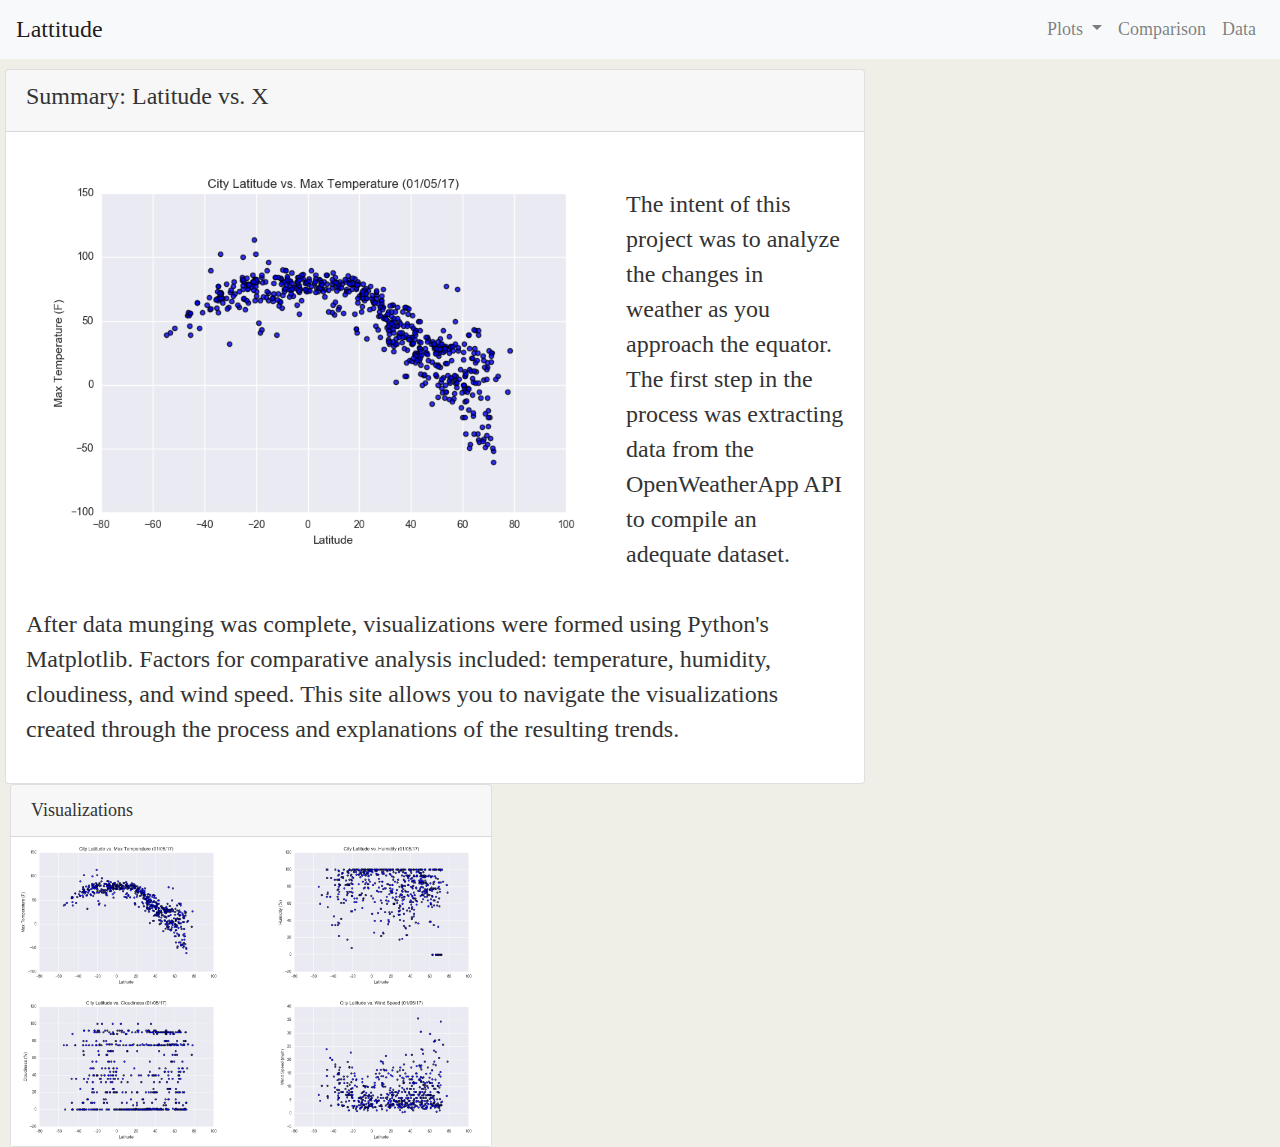
<file: index.html>
<!DOCTYPE html>

<head>

    <meta charset="UTF-8">
    <title>Latitude Analysis</title>
  
    <link rel="stylesheet" href="https://stackpath.bootstrapcdn.com/bootstrap/4.4.1/css/bootstrap.min.css" integrity="sha384-Vkoo8x4CGsO3+Hhxv8T/Q5PaXtkKtu6ug5TOeNV6gBiFeWPGFN9MuhOf23Q9Ifjh" crossorigin="anonymous">
    <link rel="stylesheet" type="text/css" href="style.css">
  
</head>

<body>

    <nav class="navbar navbar-expand-lg navbar-light bg-light">
        <a class="navbar-brand nav-title" href="index.html">Lattitude</a>
        <button class="navbar-toggler" type="button" data-toggle="collapse" data-target="#navbarNavDropdown" aria-controls="navbarNavDropdown" aria-expanded="false" aria-label="Toggle navigation">
          <span class="navbar-toggler-icon"></span>
        </button>
        <div class="collapse navbar-collapse" id="navbarNavDropdown">
          <ul class="navbar-nav ml-md-auto">
            <li class="nav-item dropdown">
                <a class="nav-link dropdown-toggle" href="#" id="navbarDropdownMenuLink" role="button" data-toggle="dropdown" aria-haspopup="true" aria-expanded="false">
                    Plots
                </a>
                <div class="dropdown-menu" aria-labelledby="navbarDropdown">
                  <a class="dropdown-item" href="Dropdown\temperature.html">Max Temperature</a>
                  <a class="dropdown-item" href="Dropdown\humidity.html">Humidity</a>
                  <a class="dropdown-item" href="Dropdown\cloudiness.html">Cloudiness</a>
                  <a class="dropdown-item" href="Dropdown\wind.html">Wind Speed</a>
                </div>
              </li>
            <li class="nav-item">
              <a class="nav-link" href="comparisons.html">Comparison</a>
            </li>
            <li class="nav-item">
              <a class="nav-link" href="data.html">Data</a>
            </li>
          </ul>
        </div>
    </nav>

    <div class="row padded-box">
        <div class="col-xl-8">
            <div class="row">
                <div class="card">
                    <div class="card-header">
                    <h4>Summary: Latitude vs. X</h4>
                    </div>
                    <div class="card-body">
                    <blockquote class="blockquote mb-0">
                        <p class="summary">
                        <IMG SRC="Resources\assets\images\Fig1.png" ALIGN="left" width="600" height="400"/>
                        <br>
                        The intent of this project was to analyze the changes in weather as you approach the equator. The first step in the process was extracting data from the OpenWeatherApp API to compile an adequate dataset.
                        <br><br>
                        After data munging was complete, visualizations were formed using Python's Matplotlib. Factors for comparative analysis included: temperature, humidity, cloudiness, and wind speed. This site allows you to navigate the visualizations created through the process and explanations of the resulting trends.
                        </p>
                    </blockquote>
                    </div>
                </div>
            </div>
        </div>
            
        <div class="card" style=margin-left:5px>

            <div class="card-header">
                Visualizations
            </div>
                
            <div class="row">
                <div class="col">
                    <a href="Dropdown/temperature.html">
                        <IMG SRC="Resources\assets\images\Fig1.png" ALIGN="left" alter="Temp Comparison" width="225" height="170"/>
                    </a>
                </div>
                <div class="col">
                    <a href="Dropdown/humidity.html">
                        <IMG SRC="Resources\assets\images\Fig2.png" ALIGN="left" alter="" width="225" height="170"/>
                    </a>
                </div>
            </div>
            <div class="row">
                <div class="col">
                    <a href="Dropdown/cloudiness.html">
                        <IMG SRC="Resources\assets\images\Fig3.png" ALIGN="left" alter="" width="225" height="170"/>
                    </a>
                </div>
                <div class="col">
                    <a href="Dropdown/wind.html">
                        <IMG SRC="Resources\assets\images\Fig4.png" ALIGN="left" alter="" width="225" height="170"/>
                    </a>
                </div> 
            </div>
        </div>
    </div>    

      <script src="https://code.jquery.com/jquery-3.4.1.slim.min.js" integrity="sha384-J6qa4849blE2+poT4WnyKhv5vZF5SrPo0iEjwBvKU7imGFAV0wwj1yYfoRSJoZ+n" crossorigin="anonymous"></script>
      <script src="https://cdn.jsdelivr.net/npm/popper.js@1.16.0/dist/umd/popper.min.js" integrity="sha384-Q6E9RHvbIyZFJoft+2mJbHaEWldlvI9IOYy5n3zV9zzTtmI3UksdQRVvoxMfooAo" crossorigin="anonymous"></script>
      <script src="https://stackpath.bootstrapcdn.com/bootstrap/4.4.1/js/bootstrap.min.js" integrity="sha384-wfSDF2E50Y2D1uUdj0O3uMBJnjuUD4Ih7YwaYd1iqfktj0Uod8GCExl3Og8ifwB6" crossorigin="anonymous"></script>
</body>


</html>
</file>
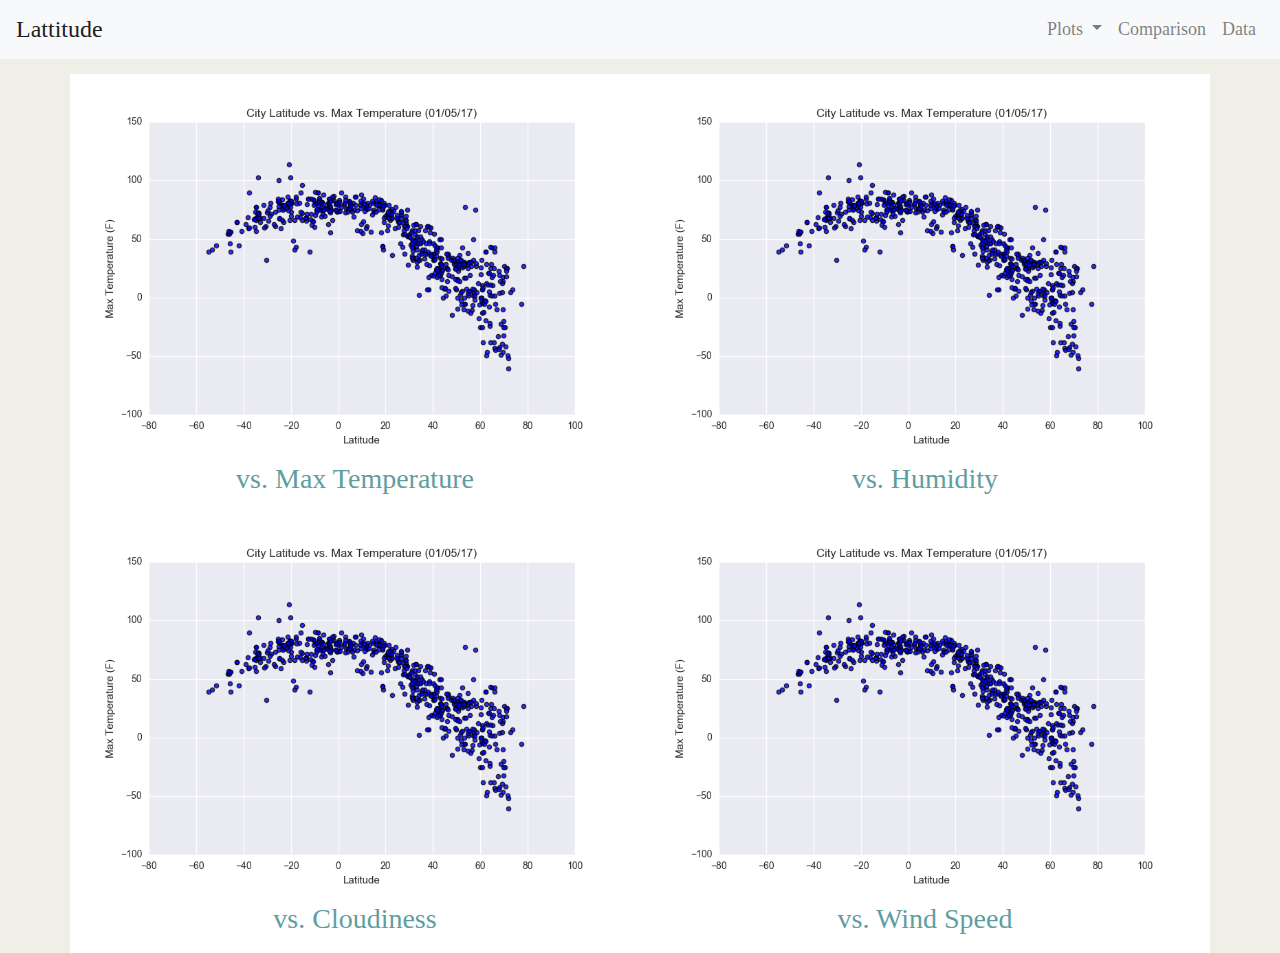
<file: comparisons.html>
<!DOCTYPE html>

<head>

    <meta charset="UTF-8">
    <title>Latitude Analysis</title>
  
    <link rel="stylesheet" href="https://stackpath.bootstrapcdn.com/bootstrap/4.4.1/css/bootstrap.min.css" integrity="sha384-Vkoo8x4CGsO3+Hhxv8T/Q5PaXtkKtu6ug5TOeNV6gBiFeWPGFN9MuhOf23Q9Ifjh" crossorigin="anonymous">
    <link rel="stylesheet" type="text/css" href="style.css">
  
</head>

<body>

    <nav class="navbar navbar-expand-lg navbar-light bg-light">
        <a class="navbar-brand nav-title" href="index.html">Lattitude</a>
        <button class="navbar-toggler" type="button" data-toggle="collapse" data-target="#navbarNavDropdown" aria-controls="navbarNavDropdown" aria-expanded="false" aria-label="Toggle navigation">
          <span class="navbar-toggler-icon"></span>
        </button>
        <div class="collapse navbar-collapse" id="navbarNavDropdown">
          <ul class="navbar-nav ml-md-auto">
            <li class="nav-item dropdown">
                <a class="nav-link dropdown-toggle" href="#" id="navbarDropdownMenuLink" role="button" data-toggle="dropdown" aria-haspopup="true" aria-expanded="false">
                    Plots
                </a>
                <div class="dropdown-menu" aria-labelledby="navbarDropdown">
                  <a class="dropdown-item" href="Dropdown\temperature.html">Max Temperature</a>
                  <a class="dropdown-item" href="Dropdown\humidity.html">Humidity</a>
                  <a class="dropdown-item" href="Dropdown\cloudiness.html">Cloudiness</a>
                  <a class="dropdown-item" href="Dropdown\wind.html">Wind Speed</a>
                </div>
              </li>
            <li class="nav-item">
              <a class="nav-link" href="comparisons.html">Comparison</a>
            </li>
            <li class="nav-item">
              <a class="nav-link" href="data.html">Data</a>
            </li>
          </ul>
        </div>
    </nav>

    <div class="container box1">

        <div class="row">
            <div class="col-md-6 col-sm-12 comp-img">
                <a href="Dropdown\temperature.html">
                    <IMG SRC="Resources\assets\images\Fig1.png" ALIGN="left" alter="Temp Comparison" width="800" height="600"/>
                </a>
                <h3>vs. Max Temperature</h3>
            </div>
            <div class="col-md-6 col-sm-12 comp-img">
                <a href="Dropdown\temperature.html">
                    <IMG SRC="Resources\assets\images\Fig1.png" ALIGN="left" alter="Temp Comparison" width="800" height="600"/>
                </a>
                <h3>vs. Humidity</h3>
            </div>
        </div>
        <div class="row">
            <div class="col-md-6 col-sm-12 comp-img">
                <a href="Dropdown\temperature.html">
                    <IMG SRC="Resources\assets\images\Fig1.png" ALIGN="left" alter="Temp Comparison" width="800" height="600"/>
                </a>
                <h3>vs. Cloudiness</h3>
            </div>
            <div class="col-md-6 col-sm-12 comp-img">
                <a href="Dropdown\temperature.html">
                    <IMG SRC="Resources\assets\images\Fig1.png" ALIGN="left" alter="Temp Comparison" width="800" height="600"/>
                </a>
                <h3>vs. Wind Speed</h3>
            </div>
        </div>

    </div>
        

      <script src="https://code.jquery.com/jquery-3.4.1.slim.min.js" integrity="sha384-J6qa4849blE2+poT4WnyKhv5vZF5SrPo0iEjwBvKU7imGFAV0wwj1yYfoRSJoZ+n" crossorigin="anonymous"></script>
      <script src="https://cdn.jsdelivr.net/npm/popper.js@1.16.0/dist/umd/popper.min.js" integrity="sha384-Q6E9RHvbIyZFJoft+2mJbHaEWldlvI9IOYy5n3zV9zzTtmI3UksdQRVvoxMfooAo" crossorigin="anonymous"></script>
      <script src="https://stackpath.bootstrapcdn.com/bootstrap/4.4.1/js/bootstrap.min.js" integrity="sha384-wfSDF2E50Y2D1uUdj0O3uMBJnjuUD4Ih7YwaYd1iqfktj0Uod8GCExl3Og8ifwB6" crossorigin="anonymous"></script>
</body>


</html>
</file>
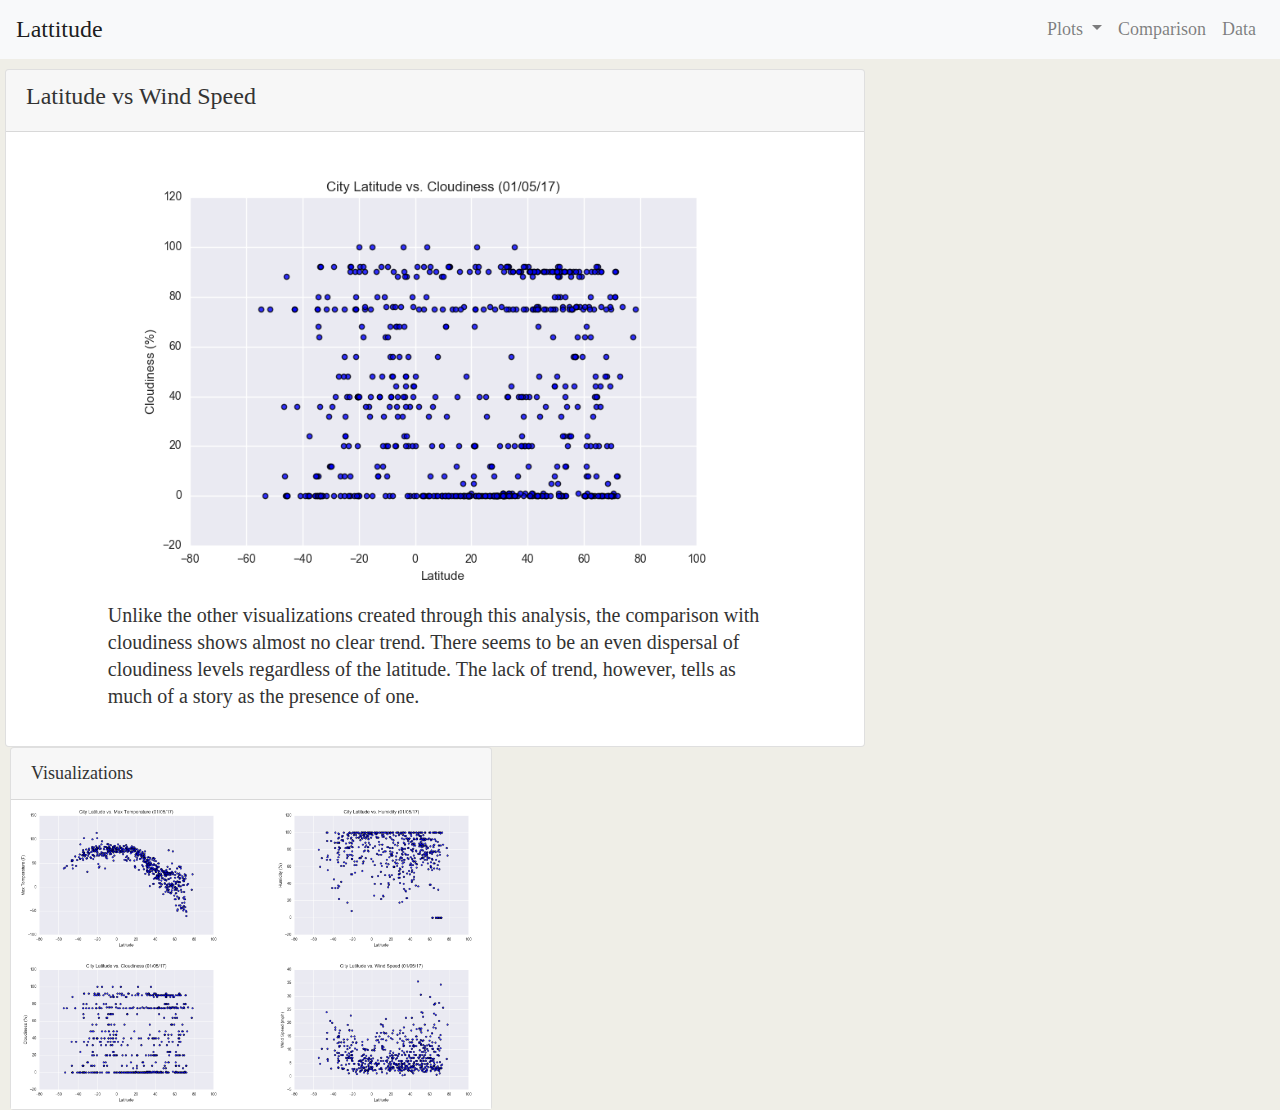
<file: Dropdown/cloudiness.html>
<!DOCTYPE html>

<head>

    <meta charset="UTF-8">
    <title>Latitude Analysis</title>
  
    <link rel="stylesheet" href="https://stackpath.bootstrapcdn.com/bootstrap/4.4.1/css/bootstrap.min.css" integrity="sha384-Vkoo8x4CGsO3+Hhxv8T/Q5PaXtkKtu6ug5TOeNV6gBiFeWPGFN9MuhOf23Q9Ifjh" crossorigin="anonymous">
    <link rel="stylesheet" type="text/css" href="../style.css">
  
</head>

<body>

    <nav class="navbar navbar-expand-lg navbar-light bg-light">
        <a class="navbar-brand nav-title" href="..\index.html">Lattitude</a>
        <button class="navbar-toggler" type="button" data-toggle="collapse" data-target="#navbarNavDropdown" aria-controls="navbarNavDropdown" aria-expanded="false" aria-label="Toggle navigation">
          <span class="navbar-toggler-icon"></span>
        </button>
        <div class="collapse navbar-collapse" id="navbarNavDropdown">
          <ul class="navbar-nav ml-md-auto">
            <li class="nav-item dropdown">
                <a class="nav-link dropdown-toggle" href="#" id="navbarDropdownMenuLink" role="button" data-toggle="dropdown" aria-haspopup="true" aria-expanded="false">
                    Plots
                </a>
                <div class="dropdown-menu" aria-labelledby="navbarDropdown">
                  <a class="dropdown-item" href="temperature.html">Max Temperature</a>
                  <a class="dropdown-item" href="humidity.html">Humidity</a>
                  <a class="dropdown-item" href="cloudiness.html">Cloudiness</a>
                  <a class="dropdown-item" href="wind.html">Wind Speed</a>
                </div>
              </li>
            <li class="nav-item">
              <a class="nav-link" href="../comparisons.html">Comparison</a>
            </li>
            <li class="nav-item">
              <a class="nav-link" href="../data.html">Data</a>
            </li>
          </ul>
        </div>
    </nav>

    <div class="row padded-box">
        <div class="col-sm-8">
            <div class="row">
                <div class="card">
                    <div class="card-header">
                    <h4>Latitude vs Wind Speed</h4>
                    </div>
                    <div class="card-body">
                    <blockquote class="blockquote mb-0">
                        <p class="center large-image">
                            <IMG SRC="..\Resources\assets\images\Fig3.png" ALIGN="center" width="775" height="550"/>
                            Unlike the other visualizations created through this analysis, the comparison with cloudiness shows almost no clear trend. There seems to be an even dispersal of cloudiness levels regardless of the latitude. The lack of trend, however, tells as much of a story as the presence of one.
                        </p>
                    </blockquote>
                    </div>
                </div>
            </div>
        </div>
            
        <div class="card" style=margin-left:5px>

            <div class="card-header">
                Visualizations
            </div>
                
            <div class="row">
                <div class="col">
                    <a href="temperature.html">
                        <IMG SRC="..\Resources\assets\images\Fig1.png" ALIGN="left" alter="Temp Comparison" width="225" height="170"/>
                    </a>
                </div>
                <div class="col">
                    <a href="humidity.html">
                        <IMG SRC="..\Resources\assets\images\Fig2.png" ALIGN="left" alter="" width="225" height="170"/>
                    </a>
                </div>
            </div>
            <div class="row">
                <div class="col">
                    <a href="cloudiness.html">
                        <IMG SRC="..\Resources\assets\images\Fig3.png" ALIGN="left" alter="" width="225" height="170"/>
                    </a>
                </div>
                <div class="col">
                    <a href="wind.html">
                        <IMG SRC="..\Resources\assets\images\Fig4.png" ALIGN="left" alter="" width="225" height="170"/>
                    </a>
                </div> 
            </div>
        </div>
    </div>    

      <script src="https://code.jquery.com/jquery-3.4.1.slim.min.js" integrity="sha384-J6qa4849blE2+poT4WnyKhv5vZF5SrPo0iEjwBvKU7imGFAV0wwj1yYfoRSJoZ+n" crossorigin="anonymous"></script>
      <script src="https://cdn.jsdelivr.net/npm/popper.js@1.16.0/dist/umd/popper.min.js" integrity="sha384-Q6E9RHvbIyZFJoft+2mJbHaEWldlvI9IOYy5n3zV9zzTtmI3UksdQRVvoxMfooAo" crossorigin="anonymous"></script>
      <script src="https://stackpath.bootstrapcdn.com/bootstrap/4.4.1/js/bootstrap.min.js" integrity="sha384-wfSDF2E50Y2D1uUdj0O3uMBJnjuUD4Ih7YwaYd1iqfktj0Uod8GCExl3Og8ifwB6" crossorigin="anonymous"></script>
</body>

</html>
</file>
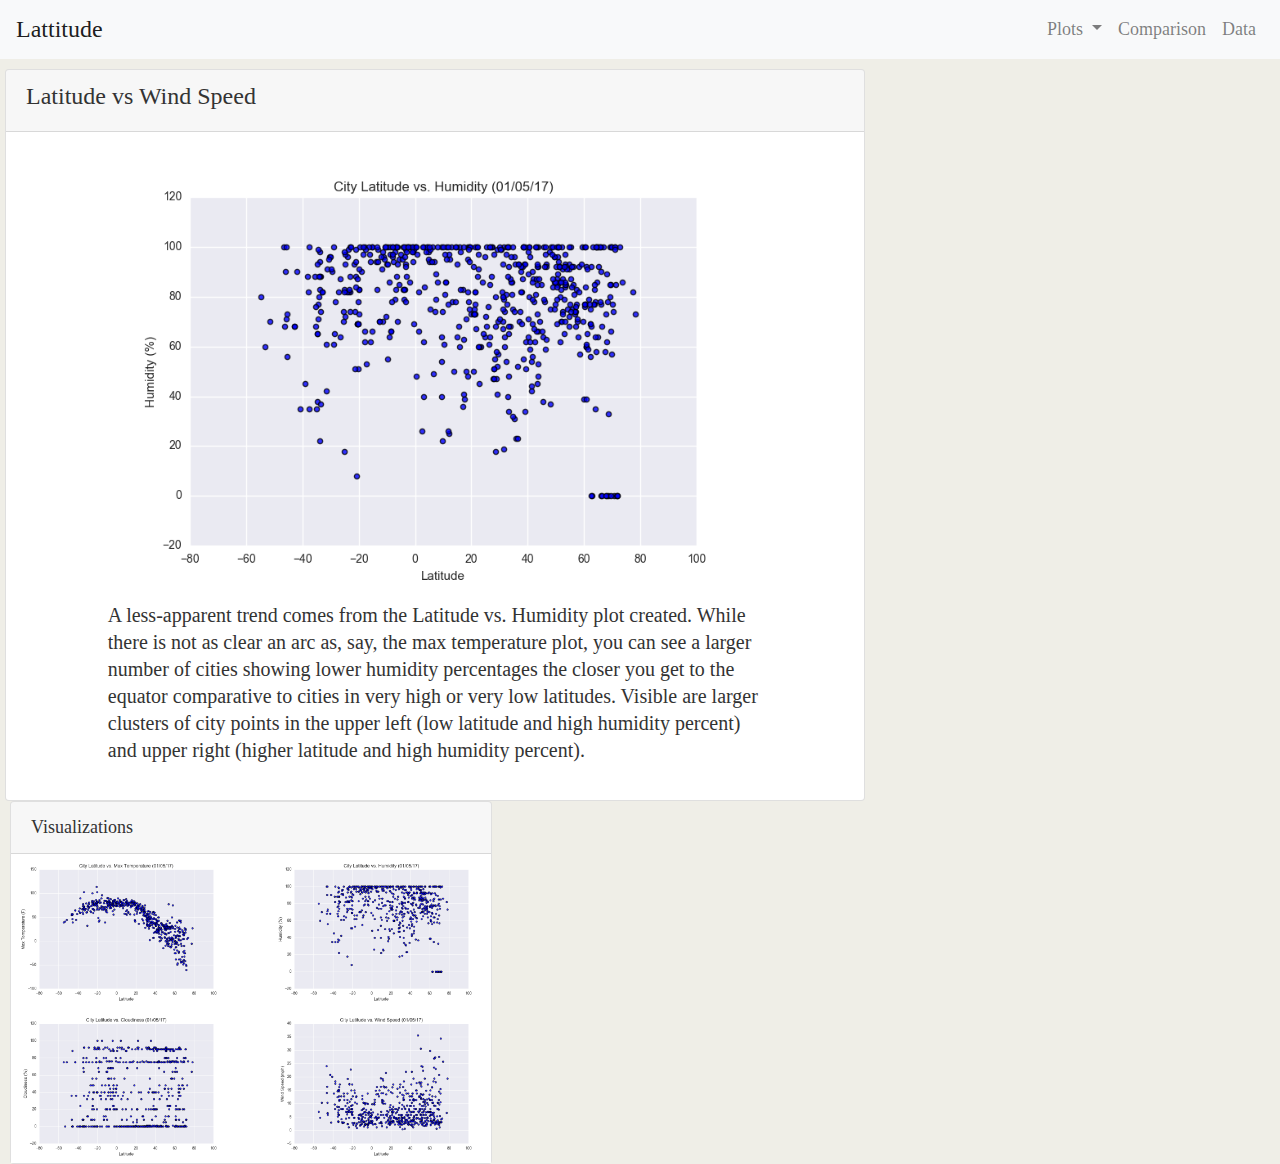
<file: Dropdown/humidity.html>
<!DOCTYPE html>

<head>

    <meta charset="UTF-8">
    <title>Latitude Analysis</title>
  
    <link rel="stylesheet" href="https://stackpath.bootstrapcdn.com/bootstrap/4.4.1/css/bootstrap.min.css" integrity="sha384-Vkoo8x4CGsO3+Hhxv8T/Q5PaXtkKtu6ug5TOeNV6gBiFeWPGFN9MuhOf23Q9Ifjh" crossorigin="anonymous">
    <link rel="stylesheet" type="text/css" href="../style.css">
  
</head>

<body>

    <nav class="navbar navbar-expand-lg navbar-light bg-light">
        <a class="navbar-brand nav-title" href="..\index.html">Lattitude</a>
        <button class="navbar-toggler" type="button" data-toggle="collapse" data-target="#navbarNavDropdown" aria-controls="navbarNavDropdown" aria-expanded="false" aria-label="Toggle navigation">
          <span class="navbar-toggler-icon"></span>
        </button>
        <div class="collapse navbar-collapse" id="navbarNavDropdown">
          <ul class="navbar-nav ml-md-auto">
            <li class="nav-item dropdown">
                <a class="nav-link dropdown-toggle" href="#" id="navbarDropdownMenuLink" role="button" data-toggle="dropdown" aria-haspopup="true" aria-expanded="false">
                    Plots
                </a>
                <div class="dropdown-menu" aria-labelledby="navbarDropdown">
                  <a class="dropdown-item" href="temperature.html">Max Temperature</a>
                  <a class="dropdown-item" href="humidity.html">Humidity</a>
                  <a class="dropdown-item" href="cloudiness.html">Cloudiness</a>
                  <a class="dropdown-item" href="wind.html">Wind Speed</a>
                </div>
              </li>
            <li class="nav-item">
              <a class="nav-link" href="../comparisons.html">Comparison</a>
            </li>
            <li class="nav-item">
              <a class="nav-link" href="../data.html">Data</a>
            </li>
          </ul>
        </div>
    </nav>

    <div class="row padded-box">
        <div class="col-sm-8">
            <div class="row">
                <div class="card">
                    <div class="card-header">
                    <h4>Latitude vs Wind Speed</h4>
                    </div>
                    <div class="card-body">
                    <blockquote class="blockquote mb-0">
                        <p class="center large-image">
                            <IMG SRC="..\Resources\assets\images\Fig2.png" ALIGN="center" width="775" height="550"/>
                            A less-apparent trend comes from the Latitude vs. Humidity plot created. While there is not as clear an arc as, say, the max temperature plot, you can see a larger number of cities showing lower humidity percentages the closer you get to the equator comparative to cities in very high or very low latitudes. Visible are larger clusters of city points in the upper left (low latitude and high humidity percent) and upper right (higher latitude and high humidity percent).
                        </p>
                    </blockquote>
                    </div>
                </div>
            </div>
        </div>
            
        <div class="card" style=margin-left:5px>

            <div class="card-header">
                Visualizations
            </div>
                
            <div class="row">
                <div class="col">
                    <a href="temperature.html">
                        <IMG SRC="..\Resources\assets\images\Fig1.png" ALIGN="left" alter="Temp Comparison" width="225" height="170"/>
                    </a>
                </div>
                <div class="col">
                    <a href="humidity.html">
                        <IMG SRC="..\Resources\assets\images\Fig2.png" ALIGN="left" alter="" width="225" height="170"/>
                    </a>
                </div>
            </div>
            <div class="row">
                <div class="col">
                    <a href="cloudiness.html">
                        <IMG SRC="..\Resources\assets\images\Fig3.png" ALIGN="left" alter="" width="225" height="170"/>
                    </a>
                </div>
                <div class="col">
                    <a href="wind.html">
                        <IMG SRC="..\Resources\assets\images\Fig4.png" ALIGN="left" alter="" width="225" height="170"/>
                    </a>
                </div> 
            </div>
        </div>
    </div>    

      <script src="https://code.jquery.com/jquery-3.4.1.slim.min.js" integrity="sha384-J6qa4849blE2+poT4WnyKhv5vZF5SrPo0iEjwBvKU7imGFAV0wwj1yYfoRSJoZ+n" crossorigin="anonymous"></script>
      <script src="https://cdn.jsdelivr.net/npm/popper.js@1.16.0/dist/umd/popper.min.js" integrity="sha384-Q6E9RHvbIyZFJoft+2mJbHaEWldlvI9IOYy5n3zV9zzTtmI3UksdQRVvoxMfooAo" crossorigin="anonymous"></script>
      <script src="https://stackpath.bootstrapcdn.com/bootstrap/4.4.1/js/bootstrap.min.js" integrity="sha384-wfSDF2E50Y2D1uUdj0O3uMBJnjuUD4Ih7YwaYd1iqfktj0Uod8GCExl3Og8ifwB6" crossorigin="anonymous"></script>
</body>

</html>
</file>
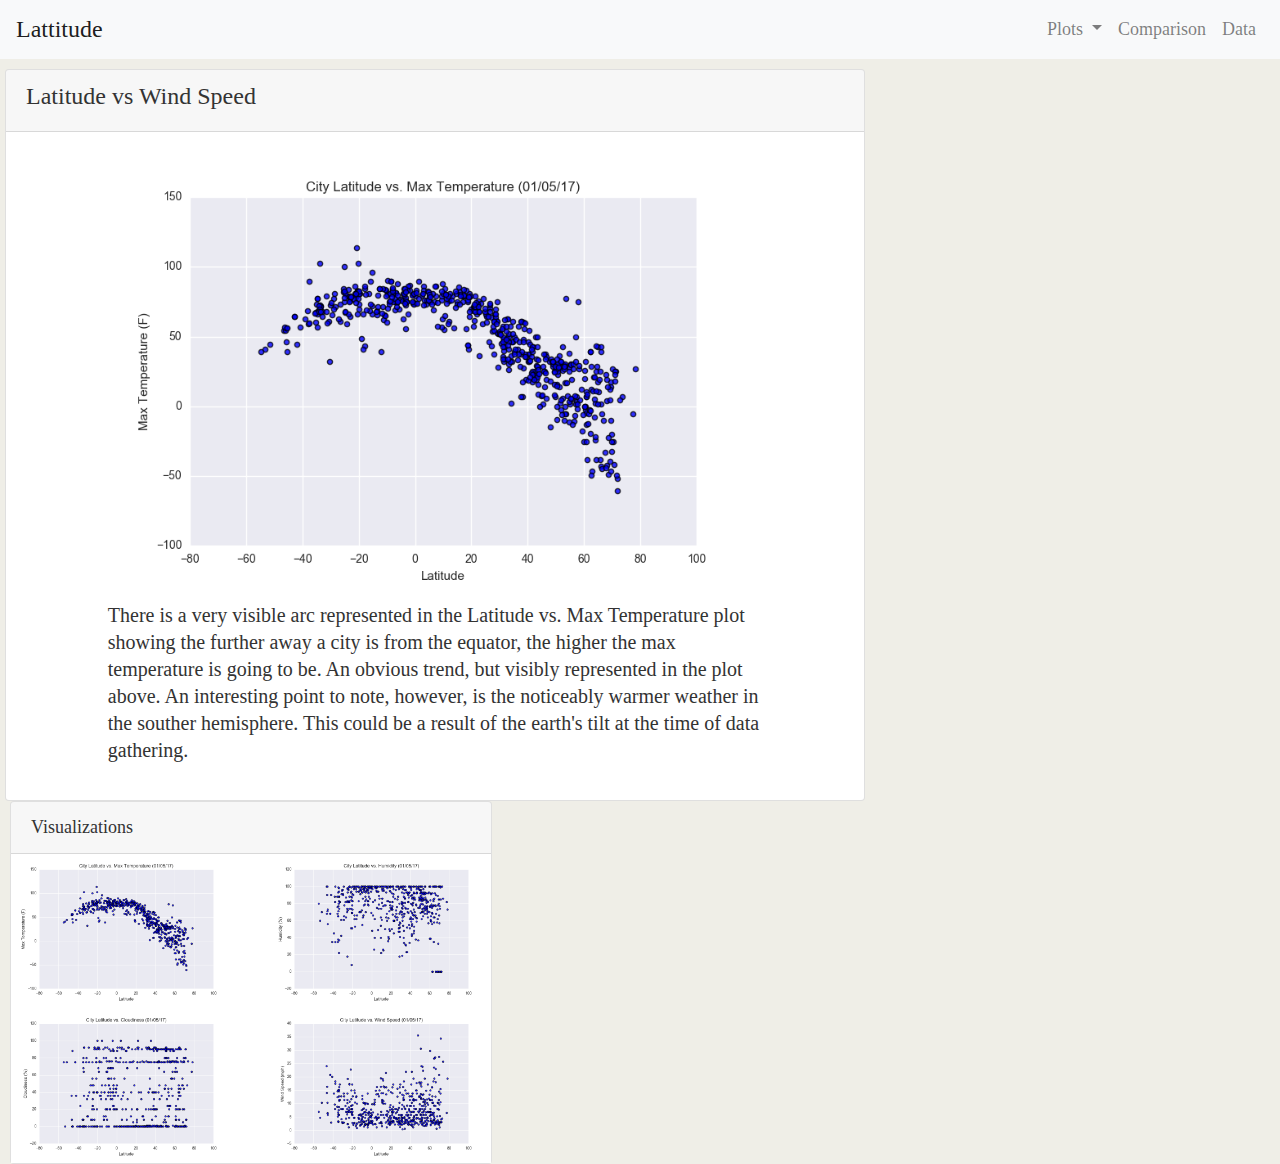
<file: Dropdown/temperature.html>
<!DOCTYPE html>

<head>

    <meta charset="UTF-8">
    <title>Latitude Analysis</title>
  
    <link rel="stylesheet" href="https://stackpath.bootstrapcdn.com/bootstrap/4.4.1/css/bootstrap.min.css" integrity="sha384-Vkoo8x4CGsO3+Hhxv8T/Q5PaXtkKtu6ug5TOeNV6gBiFeWPGFN9MuhOf23Q9Ifjh" crossorigin="anonymous">
    <link rel="stylesheet" type="text/css" href="../style.css">
  
</head>

<body>

    <nav class="navbar navbar-expand-lg navbar-light bg-light">
        <a class="navbar-brand nav-title" href="..\index.html">Lattitude</a>
        <button class="navbar-toggler" type="button" data-toggle="collapse" data-target="#navbarNavDropdown" aria-controls="navbarNavDropdown" aria-expanded="false" aria-label="Toggle navigation">
          <span class="navbar-toggler-icon"></span>
        </button>
        <div class="collapse navbar-collapse" id="navbarNavDropdown">
          <ul class="navbar-nav ml-md-auto">
            <li class="nav-item dropdown">
                <a class="nav-link dropdown-toggle" href="#" id="navbarDropdownMenuLink" role="button" data-toggle="dropdown" aria-haspopup="true" aria-expanded="false">
                    Plots
                </a>
                <div class="dropdown-menu" aria-labelledby="navbarDropdown">
                  <a class="dropdown-item" href="temperature.html">Max Temperature</a>
                  <a class="dropdown-item" href="humidity.html">Humidity</a>
                  <a class="dropdown-item" href="cloudiness.html">Cloudiness</a>
                  <a class="dropdown-item" href="wind.html">Wind Speed</a>
                </div>
              </li>
            <li class="nav-item">
              <a class="nav-link" href="../comparisons.html">Comparison</a>
            </li>
            <li class="nav-item">
              <a class="nav-link" href="../data.html">Data</a>
            </li>
          </ul>
        </div>
    </nav>

    <div class="row padded-box">
        <div class="col-sm-8">
            <div class="row">
                <div class="card">
                    <div class="card-header">
                    <h4>Latitude vs Wind Speed</h4>
                    </div>
                    <div class="card-body">
                    <blockquote class="blockquote mb-0">
                        <p class="center large-image">
                            <IMG SRC="..\Resources\assets\images\Fig1.png" ALIGN="center" width="775" height="550"/>
                            There is a very visible arc represented in the Latitude vs. Max Temperature plot showing the further away a city is from the equator, the higher the max temperature is going to be. An obvious trend, but visibly represented in the plot above.
                            An interesting point to note, however, is the noticeably warmer weather in the souther hemisphere. This could be a result of the earth's tilt at the time of data gathering.
                        </p>
                    </blockquote>
                    </div>
                </div>
            </div>
        </div>
            
        <div class="card" style=margin-left:5px>

            <div class="card-header">
                Visualizations
            </div>
                
            <div class="row">
                <div class="col">
                    <a href="temperature.html">
                        <IMG SRC="..\Resources\assets\images\Fig1.png" ALIGN="left" alter="Temp Comparison" width="225" height="170"/>
                    </a>
                </div>
                <div class="col">
                    <a href="humidity.html">
                        <IMG SRC="..\Resources\assets\images\Fig2.png" ALIGN="left" alter="" width="225" height="170"/>
                    </a>
                </div>
            </div>
            <div class="row">
                <div class="col">
                    <a href="cloudiness.html">
                        <IMG SRC="..\Resources\assets\images\Fig3.png" ALIGN="left" alter="" width="225" height="170"/>
                    </a>
                </div>
                <div class="col">
                    <a href="wind.html">
                        <IMG SRC="..\Resources\assets\images\Fig4.png" ALIGN="left" alter="" width="225" height="170"/>
                    </a>
                </div> 
            </div>
        </div>
    </div>    

      <script src="https://code.jquery.com/jquery-3.4.1.slim.min.js" integrity="sha384-J6qa4849blE2+poT4WnyKhv5vZF5SrPo0iEjwBvKU7imGFAV0wwj1yYfoRSJoZ+n" crossorigin="anonymous"></script>
      <script src="https://cdn.jsdelivr.net/npm/popper.js@1.16.0/dist/umd/popper.min.js" integrity="sha384-Q6E9RHvbIyZFJoft+2mJbHaEWldlvI9IOYy5n3zV9zzTtmI3UksdQRVvoxMfooAo" crossorigin="anonymous"></script>
      <script src="https://stackpath.bootstrapcdn.com/bootstrap/4.4.1/js/bootstrap.min.js" integrity="sha384-wfSDF2E50Y2D1uUdj0O3uMBJnjuUD4Ih7YwaYd1iqfktj0Uod8GCExl3Og8ifwB6" crossorigin="anonymous"></script>
</body>

</html>
</file>
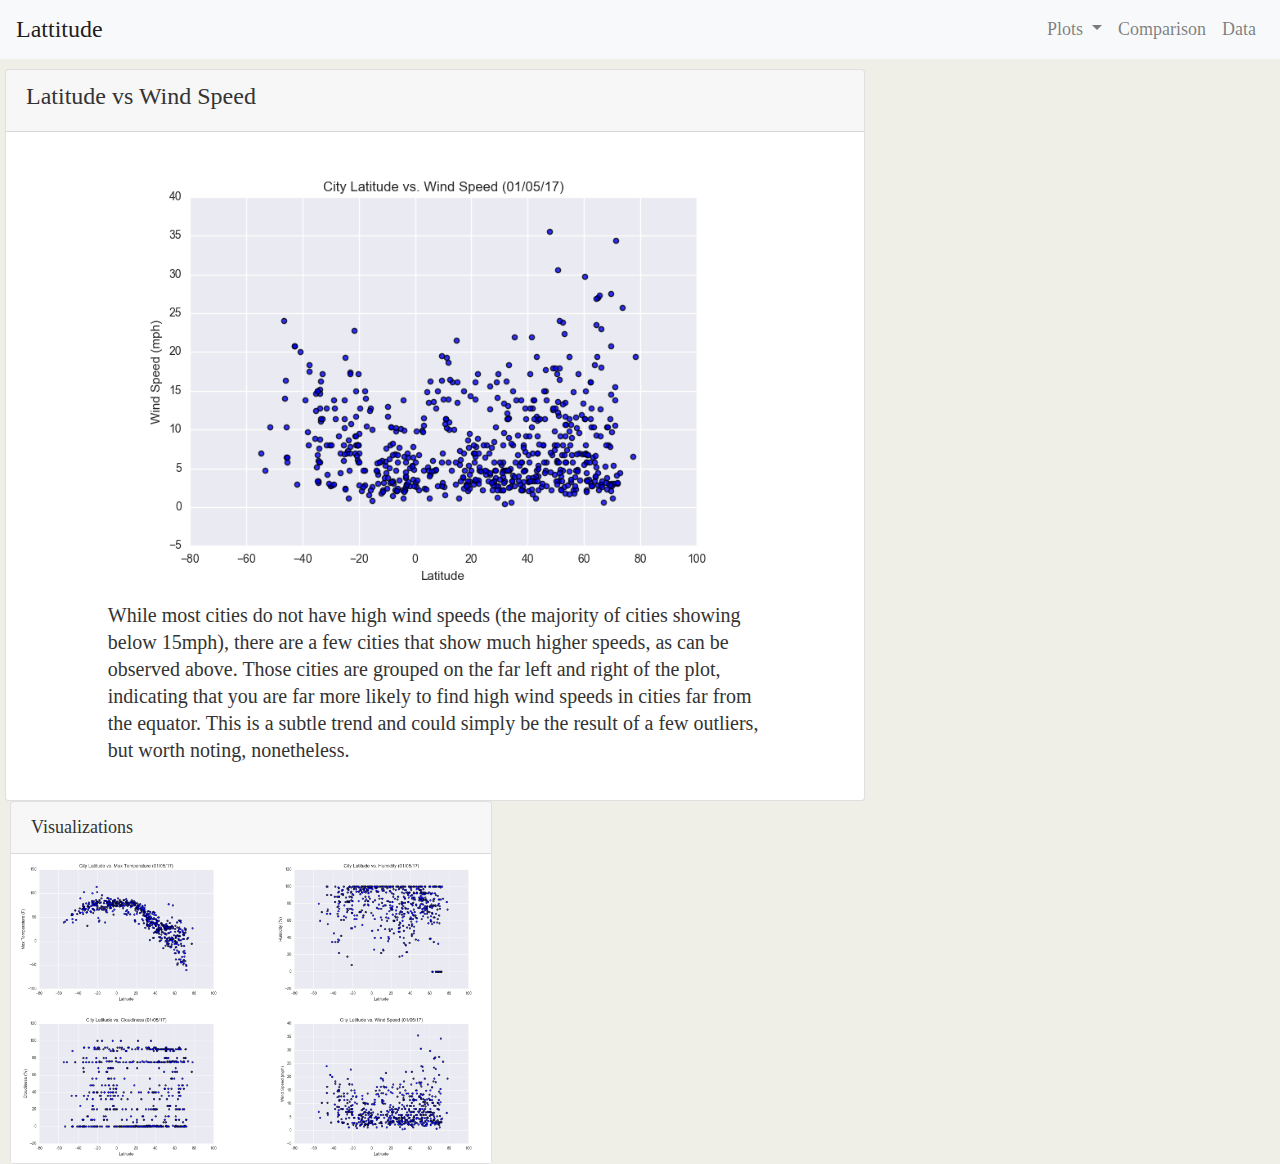
<file: Dropdown/wind.html>
<!DOCTYPE html>

<head>

    <meta charset="UTF-8">
    <title>Latitude Analysis</title>
  
    <link rel="stylesheet" href="https://stackpath.bootstrapcdn.com/bootstrap/4.4.1/css/bootstrap.min.css" integrity="sha384-Vkoo8x4CGsO3+Hhxv8T/Q5PaXtkKtu6ug5TOeNV6gBiFeWPGFN9MuhOf23Q9Ifjh" crossorigin="anonymous">
    <link rel="stylesheet" type="text/css" href="../style.css">
  
</head>

<body>

    <nav class="navbar navbar-expand-lg navbar-light bg-light">
        <a class="navbar-brand nav-title" href="..\index.html">Lattitude</a>
        <button class="navbar-toggler" type="button" data-toggle="collapse" data-target="#navbarNavDropdown" aria-controls="navbarNavDropdown" aria-expanded="false" aria-label="Toggle navigation">
          <span class="navbar-toggler-icon"></span>
        </button>
        <div class="collapse navbar-collapse" id="navbarNavDropdown">
          <ul class="navbar-nav ml-md-auto">
            <li class="nav-item dropdown">
                <a class="nav-link dropdown-toggle" href="#" id="navbarDropdownMenuLink" role="button" data-toggle="dropdown" aria-haspopup="true" aria-expanded="false">
                    Plots
                </a>
                <div class="dropdown-menu" aria-labelledby="navbarDropdown">
                  <a class="dropdown-item" href="temperature.html">Max Temperature</a>
                  <a class="dropdown-item" href="humidity.html">Humidity</a>
                  <a class="dropdown-item" href="cloudiness.html">Cloudiness</a>
                  <a class="dropdown-item" href="wind.html">Wind Speed</a>
                </div>
              </li>
            <li class="nav-item">
              <a class="nav-link" href="../comparisons.html">Comparison</a>
            </li>
            <li class="nav-item">
              <a class="nav-link" href="../data.html">Data</a>
            </li>
          </ul>
        </div>
    </nav>

    <div class="row padded-box">
        <div class="col-sm-8">
            <div class="row">
                <div class="card">
                    <div class="card-header">
                    <h4>Latitude vs Wind Speed</h4>
                    </div>
                    <div class="card-body">
                    <blockquote class="blockquote mb-0">
                        <p class="center large-image">
                            <IMG SRC="..\Resources\assets\images\Fig4.png" ALIGN="center" width="775" height="550"/>
                            While most cities do not have high wind speeds (the majority of cities showing below 15mph), there are a few cities that show much higher speeds, as can be observed above. Those cities are grouped on the far left and right of the plot, indicating that you are far more likely to find high wind speeds in cities far from the equator. This is a subtle trend and could simply be the result of a few outliers, but worth noting, nonetheless.
                        </p>
                    </blockquote>
                    </div>
                </div>
            </div>
        </div>
            
        <div class="card" style=margin-left:5px>

            <div class="card-header">
                Visualizations
            </div>
                
            <div class="row">
                <div class="col">
                    <a href="temperature.html">
                        <IMG SRC="..\Resources\assets\images\Fig1.png" ALIGN="left" alter="Temp Comparison" width="225" height="170"/>
                    </a>
                </div>
                <div class="col">
                    <a href="humidity.html">
                        <IMG SRC="..\Resources\assets\images\Fig2.png" ALIGN="left" alter="" width="225" height="170"/>
                    </a>
                </div>
            </div>
            <div class="row">
                <div class="col">
                    <a href="cloudiness.html">
                        <IMG SRC="..\Resources\assets\images\Fig3.png" ALIGN="left" alter="" width="225" height="170"/>
                    </a>
                </div>
                <div class="col">
                    <a href="wind.html">
                        <IMG SRC="..\Resources\assets\images\Fig4.png" ALIGN="left" alter="" width="225" height="170"/>
                    </a>
                </div> 
            </div>
        </div>
    </div>    

      <script src="https://code.jquery.com/jquery-3.4.1.slim.min.js" integrity="sha384-J6qa4849blE2+poT4WnyKhv5vZF5SrPo0iEjwBvKU7imGFAV0wwj1yYfoRSJoZ+n" crossorigin="anonymous"></script>
      <script src="https://cdn.jsdelivr.net/npm/popper.js@1.16.0/dist/umd/popper.min.js" integrity="sha384-Q6E9RHvbIyZFJoft+2mJbHaEWldlvI9IOYy5n3zV9zzTtmI3UksdQRVvoxMfooAo" crossorigin="anonymous"></script>
      <script src="https://stackpath.bootstrapcdn.com/bootstrap/4.4.1/js/bootstrap.min.js" integrity="sha384-wfSDF2E50Y2D1uUdj0O3uMBJnjuUD4Ih7YwaYd1iqfktj0Uod8GCExl3Og8ifwB6" crossorigin="anonymous"></script>
</body>

</html>
</file>
<file: style.css>
.padded-box {
    margin-left: 5px;
    margin-top: 10px;
}

body {
    padding: 0;
    margin: 0;
    font-family: Georgia, "Times New Roman", Times, serif;
    font-size: 18px;
    line-height: 150%;
    color: #333;
    background: #efeee7;
  }

.box1 {
    margin-top: 15px;
    background-color: white;
}

.nav-title {
    font-size: 18pt;
}

.selected-image {
    border: 2px  turquoise;
}

.summary {
    font-size: 24px;
    line-height: 35px;
}

.center {
    position: relative;
    display: block;
    margin-left: auto;
    margin-right: auto;
    width: 80%;
}

img {
max-width: 100%;
height: auto;
}

.comp-img {
    padding: 10px;
}

h3 {
    text-align: center;
    color: cadetblue;
}

@media (max-width:700px) {
    h3 {
        font-size: smaller;
        padding: 0px;
    }
}
</file>
